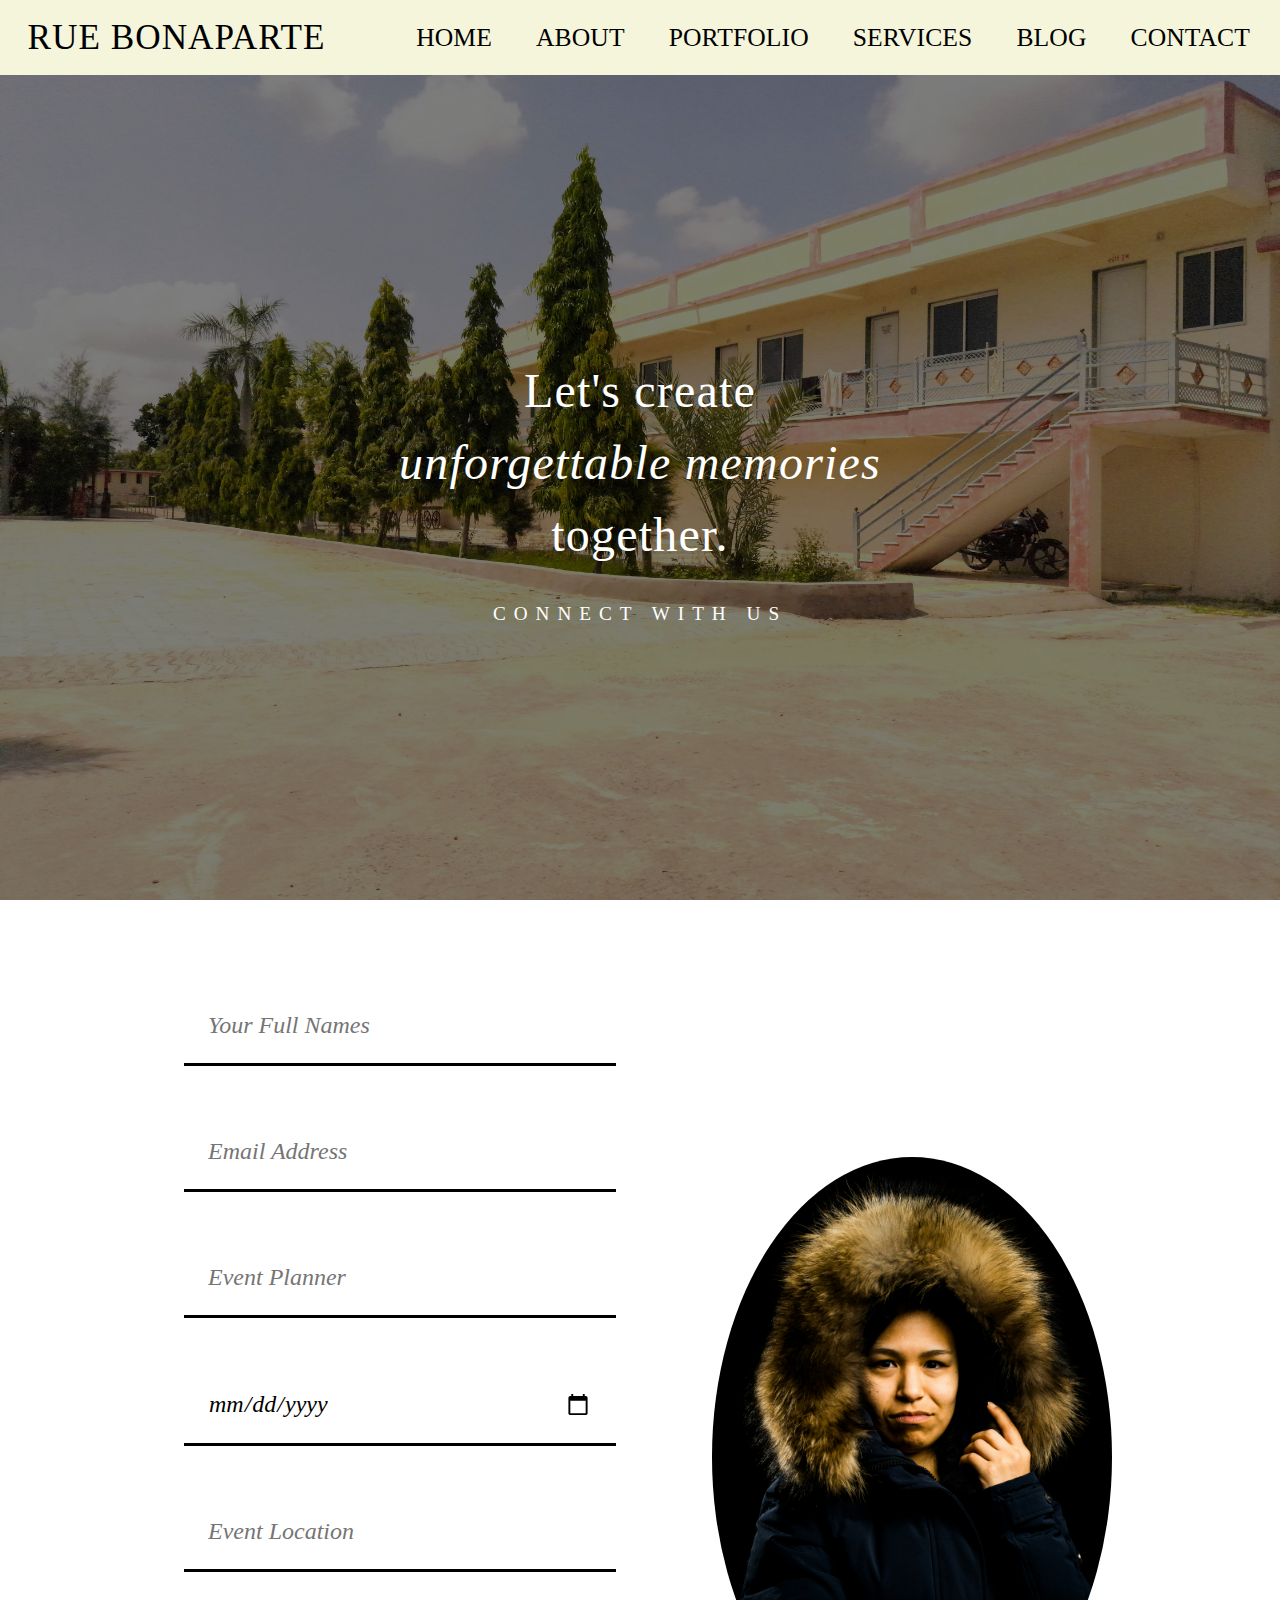
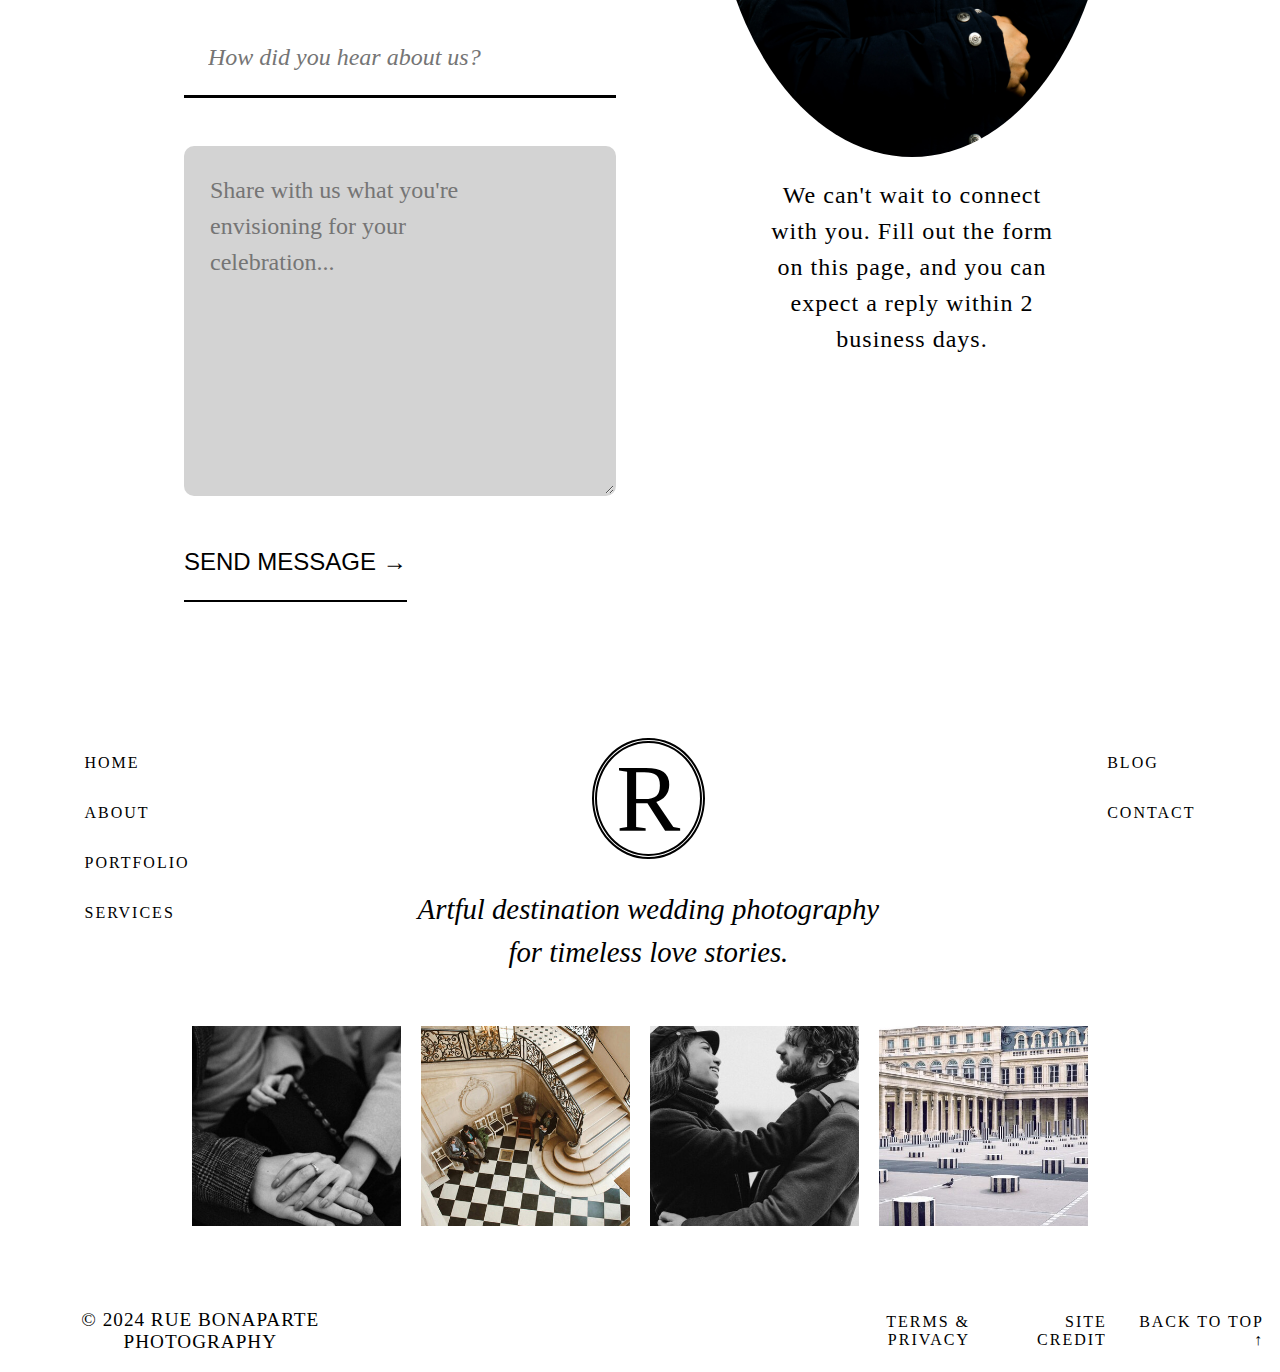
<file: contact.html>
<!doctype html>
<html lang="en">
  <head>
    <meta charset="UTF-8" />
    <meta name="viewport" content="width=device-width, initial-scale=1.0" />
    <meta name="author" content="Chuks Demmy" />
    <meta
      name="description"
      content="This is a full website on photography business"
    />
    <link rel="stylesheet" href="css/style.css" />
    <link rel="icon" href="/images/favicon.ico" type="image/x-icon" />
    <title>Contact</title>
  </head>
  <body>
    <!--Header Section-->
    <header>
      <section id="header">
        <div class="header container">
          <div class="nav-bar">
            <div class="brandname">
           <a href="#hero"><h1>Rue Bonaparte</h1></a>
            </div>
            <div class="nav-list">
              <div class="dropdown">

                <div class="bar"></div>
              </div>
      <ul class="close">
  <li><a href="index.html">Home</a></li>
  <li><a href="about.html">About</a></li>
  <li><a href="portfolio.html">Portfolio</a></li>
  <li><a href="services.html">Services</a></li>
  <li><a href="blog.html">Blog</a></li>
  <li><a href="contact.html">Contact</a></li>
    </ul>
            </div>
          </div>
        </div>
      </section>
    </header>
    <!--End of Header Section-->

    <main>      

        <!--Hero Section-->
      <section id="contact-hero">
        <div class="hero container">
          <div class="hero-content">
            <h1>Let's create <span>unforgettable memories</span> together. 
</h1>
            <h2>Connect With Us
</h2>
          </div>
        </div>
      </section>
      <!--End of Hero Section-->

      <!--Contact Form-->
<section id="contactform">
<div class="contactform container">
    <div class="form-content">
      <div class="first-content">
        <img src="images/founder.jpg" alt="this is founder">
        <p>We can't wait to connect with you. Fill out the form on this page, and you can expect a reply within 2 business days.</p>
      </div>

      <div class="second-content">
        <form action="https://rue-bonaparte-photography.showit.site" method="get">

          <input type="text" placeholder="Your Full Names" required>
          <br>
          <input type="email" placeholder="Email Address" required>
          <br>
          <input type="text" placeholder="Event Planner" required>
          <br>
          <input type="date" placeholder="Event Date" required>
          <br>
          <input type="text" placeholder="Event Location" required>
          <br>
          <input type="text" placeholder="How did you hear about us?" required>
          <br>
          <textarea class="message" placeholder="Share with us what you're envisioning for your celebration..."></textarea>
<br>

        </form>
                  <button type="submit">Send Message &#8594;</button>

      </div>
    </div>
</div>
</section>
      <!--End of Contact Form-->

</main>

    
      <!--Footer Section-->
<footer>
  <section id="footer">
<div class="footer content">
<div class="footer-head">
  <div class="nav">
  <a href="index.html" class="navbar" type="button">Home</a>
  <a href="about.html" class="navbar" type="button">About</a>
  <a href="portfolio.html" class="navbar" type="button">Portfolio</a>
  <a href="services.html" class="navbar" type="button">Services</a>
</div>
<div class="brand">
  <h2>R</h2>
  <p>Artful destination wedding photography for timeless love stories.
</p>
</div>

<div class="nav">
  <a href="blog.html" class="navbar" type="button">Blog</a>
  <a href="contact.html" class="navbar" type="button">Contact</a>
</div>
</div>
<div class="footer-image">
  <img src="images/first footer image.jpg" alt="first-image">
  <img src="images/second footer image.jpg" alt="second-image">
  <img src="images/third footer iage.jpg" alt="third-image">
  <img src="images/fourth footer image.jpg" alt="fourth-image">
</div>
<div class="copyright">
  <p>&copy; 2024 Rue Bonaparte Photography </p>
  <div class="privacy">
<a href="#" class="navbar" type="button">Terms & Privacy</a>
<a href="#" class="navbar" type="button">Site Credit</a>
    <a href="#" class="back" type="button">back to top &#8593;</a>
  </div>
</div>
</div>

</div>
</section>
</footer>
      <!--End of Footer Section-->
  <script src="js/app.js"></script>
  </body>
</html>
</file>
<file: css/style.css>
@import url("https://fonts.googleapis.com/css2?family=Cormorant+Garamond:ital,wght@0,300..700;1,300..700&family=Questrial&family=Spectral:ital,wght@0,200;0,300;0,400;0,500;0,600;0,700;0,800;1,200;1,300;1,400;1,500;1,600;1,700;1,800&display=swap");

* {
  margin: 0;
  padding: 0;
  box-sizing: border-box;
}

html {
  scroll-behavior: smooth;
}

body {
  margin-bottom: 0 !important;
  padding-bottom: 0 !important;
}

.root {
  /* Fonts */
  --HEADING-FF: "Questrial", sans-serif;
  --SUBHEADING-FF: "Spectral", sans-serif;
  --PARAGRAPH-FF: "Cormorant Garamond", sans-serif;
}

img {
  width: 100%;
  height: 100%;
  object-fit: cover;
}

.container {
  width: 100%;
  min-height: 100vh;
  display: flex;
  justify-content: center;
  align-items: center;
}

.brandname h1 {
  font-family: var(--HEADING-FF);
  text-transform: uppercase;
  text-align: left;
  letter-spacing: 1px;
  padding: 0.5em;
  font-size: 2.2rem;
  color: black;
  font-weight: 400;
}

.brandname a {
  text-decoration: none;
}

/* Home Page */

/* Header Section */
#header {
  position: fixed;
  top: 0;
  left: 0;
  background-color: beige;
  z-index: 1000;
  width: 100vw;
  height: auto;
}

#header .header {
  min-height: 8vh;
}

#header .nav-bar {
  display: flex;
  align-items: center;
  justify-content: space-between;
  width: 100%;
  height: 100%;
  max-width: 1300px;
  padding: 0 10px;
}

#header .nav-list ul.close {
  left: 0;
}

#header .nav-list ul {
  list-style-type: none;
  position: absolute;
  background-color: whitesmoke;
  width: 100vw;
  height: 100vh;
  top: 0;
  left: 100%;
  display: flex;
  justify-content: center;
  align-items: center;
  z-index: 1;
  overflow-x: hidden;
  flex-direction: column;
  transition: 0.5s ease left;
}

#header .nav-list ul a {
  font-size: 1.7rem;
  font-family: var(--HEADING-FF);
  text-decoration: none;
  font-weight: 500;
  letter-spacing: 0.5rem;
  color: black;
  text-transform: uppercase;
  padding: 20px;
  display: block;
}

#header .nav-list ul a:hover {
  color: lightgray;
}

#header .dropdown {
  height: 60px;
  width: 60px;
  display: inline-block;
  border: 3px solid black;
  border-radius: 50%;
  position: relative;
  display: flex;
  align-items: center;
  justify-content: center;
  z-index: 100;
  cursor: pointer;
  margin-right: 20px;
}

#header .dropdown .bar {
  width: 30px;
  height: 2px;
  position: relative;
  background-color: black;
  z-index: -1;
}
#header .dropdown .bar::before,
#header .dropdown .bar::after {
  content: "";
  position: absolute;
  height: 100%;
  width: 100%;
  left: 0;
  background-color: black;
  transition: 0.3s ease;
  transition-property: top, bottom;
}

#header .dropdown .bar::after {
  top: 0;
  transform: rotate(45deg);
}

#header .dropdown .bar::before {
  bottom: 10px;
  bottom: 0;
  transform: rotate(-45deg);
}

#header .dropdown .bar {
  background-color: transparent;
}

#header .dropdown.close .bar::before {
  bottom: 10px;
  transform: rotate(0deg);
}

#header .dropdown.close .bar::after {
  top: 10px;
  transform: rotate(0deg);
}
#header .dropdown.close .bar {
  background-color: black;
}

/* End of Header Section */

/* Hero Section */

#hero {
  background-image: url(/images/kissing-color.jpg);
  background-size: cover;
  background-position: top center;
  position: relative;
  z-index: 1;
  animation: bgslider 0.3s ease forwards;
}

#hero::after {
  position: absolute;
  top: 0;
  left: 0;
  background-color: black;
  width: 100%;
  height: 100%;
  content: "";
  opacity: 0.5;
  z-index: -1;
}

#hero .hero {
  max-width: 1200px;
  margin: 0 auto;
}

#hero .hero-content h1 {
  font-family: var(--HEADING-FF);
  text-transform: uppercase;
  text-align: center;
  letter-spacing: 2px;
  padding: 0.5em;
  font-size: 3rem;
  color: white;
  font-weight: 400;
}

#hero .hero-content h2 {
  text-align: center;
  text-transform: uppercase;
  color: white;
  font-size: 1.5rem;
  font-weight: 400;
  width: 60%;
  margin: 0 auto;
  letter-spacing: 2px;
}

/* End of Hero Section */

/* Short Info Section */
#short-info .short-content {
  text-align: center;
  margin-bottom: 10em;
}

#short-info .short-content h2 {
  font-family: var(--HEADING-FF);
  font-weight: 400;
  padding: 1.5rem;
  font-size: 1.5rem;
  letter-spacing: 3px;
  margin-top: 5em;
  text-transform: uppercase;
}

#short-info .short-content h3 {
  font-family: var(--SUBHEADING-FF);
  font-size: 2.8rem;
  font-weight: 400;
  width: 60%;
  margin: 0 auto;
  line-height: 1.5;
  padding-bottom: 1em;
}

#short-info .short-content p {
  font-family: var(--PARAGRAPH-FF);
  line-height: 1.5;
  width: 80%;
  margin: 0 auto;
  font-weight: 400;
  font-size: 1.9rem;
}

/* End of Short Info Section */

/* Services Intro */
#services-intro .services-content {
  text-align: center;
  margin-bottom: 4em;
}

#services-intro .intro-image {
  background-color: rgb(233, 220, 207);
}

#services-intro .intro-image img {
  width: 100%;
  height: 650px;
  object-fit: cover;
}

#services-intro .intro-content {
  background-color: rgb(233, 220, 207);
  opacity: 0.6;
  padding-bottom: 10em;
  margin-top: 0.1em;
}

#services-intro .intro-content h2 {
    font-family: var(--HEADING-FF);
  font-weight: 400;
  padding: 1.5rem;
  font-size: 1.5rem;
  letter-spacing: 3px;
  padding-top: 5em;
  text-transform: uppercase;
}

#services-intro .intro-content h3 {
  font-family: var(--SUBHEADING-FF);
  font-size: 2.8rem;
  font-weight: 400;
  width: 70%;
  margin: 0 auto;
  line-height: 1.5;
  padding-bottom: 1em;
/*   padding-top: 3em; */
}

#services-intro .intro-content p {
  font-family: var(--PARAGRAPH-FF);
  line-height: 1.5;
  width: 85%;
  margin: 0 auto;
  font-weight: 400;
  font-size: 1.9rem;
  padding-bottom: 2em;
}

#services-intro .intro-content a {
  text-decoration: none;
  color: black;
  border-bottom: 1px solid black;
  text-transform: uppercase;
  letter-spacing: 5px;
  line-height: 1.5;
  font-family: var(--HEADING-FF);
  font-size: 1.6rem;
}

#services-intro .intro-content a:hover {
  color: slategrey;
}
/* End of Services Intro */

/* Portfolio Intro */

#portfolio-intro .portfolio-content {
  text-align: center;
  margin-top: 7em;
  overflow: hidden;
}

#portfolio-intro .portfolio-content h2 {
  font-family: var(--HEADING-FF);
  font-weight: 400;
  padding: 1.5rem;
  font-size: 3rem;
  letter-spacing: 3px;
  padding-bottom: 1em;
}

#portfolio-intro .portfolio-content h3 {
  font-family: var(--SUBHEADING-FF);
  font-size: 2.8rem;
  font-weight: 400;
  width: 70%;
  margin: 0 auto;
  line-height: 1.5;
  padding-bottom: 1em;
}

#portfolio-intro .swiper {
  width: 80%;
  height: fit-content;
}

#portfolio-intro .swiper-slide img {
  width: 100%;
}

#portfolio-intro .info p {
  font-family: var(--PARAGRAPH-FF);
  line-height: 1.5;
  width: 90%;
  margin: 0 auto;
  font-weight: 400;
  font-size: 1.9rem;
  padding-bottom: 2em;
  font-weight: 400;
  letter-spacing: 3px;
  padding-top: 2em;
}

#portfolio-intro .info a {
  text-decoration: none;
  color: black;
  border-bottom: 1px solid black;
  text-transform: uppercase;
  letter-spacing: 5px;
  line-height: 1.5;
  font-family: var(--HEADING-FF);
  font-size: 1.5rem;
}

#portfolio-intro .info a:hover {
  color: slategrey;
}
/* End of Portfolio Intro */

/* Partner Section */
#partner .partner-item {
  margin-top: 2em;
  text-align: center;
}

#partner .partner-item img {
  width: 50%;
  padding: 2em;
}
/* End of Partner Section */

/* Founder Section */

#founder .container {
  flex-direction: column;
  display: flex;
}

#founder .founder-content {
  text-align: center;
}

#founder .founder-content h2 {
  font-family: var(--HEADING-FF);
  font-weight: 400;
  padding: 1.5rem;
  font-size: 1.5rem;
  letter-spacing: 3px;
  text-transform: uppercase;
}

#founder .founder-content h3 {
  font-family: var(--SUBHEADING-FF);
  font-size: 2.8rem;
  font-weight: 400;
  width: 70%;
  margin: 0 auto;
  line-height: 1.5;
  padding-bottom: 1em;
}

#founder .founder-image {
  width: 87%;
}

#founder .founder-image img {
  width: 100%;
  height: 100%;
  object-fit: cover;
  border-radius: 70%;
  padding: 2em;
}

#founder .founder-content p {
  font-family: var(--PARAGRAPH-FF);
  line-height: 1.5;
  width: 90%;
  margin: 0 auto;
  font-weight: 400;
  font-size: 1.9rem;
  padding-bottom: 2em;
  font-weight: 400;
  letter-spacing: 2px;
}

#founder .founder-content a {
  text-decoration: none;
  color: black;
  border-bottom: 1px solid black;
  text-transform: uppercase;
  letter-spacing: 5px;
  line-height: 1.5;
  font-family: var(--HEADING-FF);
  font-size: 1.5rem;
}

#founder .founder-content a:hover {
  color: slategrey;
}

/* End of Founder Section */

/* Testimonails Section */

#testimonials {
  margin-top: 4em;
}

#testimonials .testimonials-content {
  text-align: center;
  /*   margin-top: 15em; */
  padding-bottom: 10em;
  background-color: rgb(233, 220, 207);
}

#testimonials .testimonials-content h2 {
  font-family: var(--HEADING-FF);
  font-weight: 400;
  padding: 1.5rem;
  font-size: 1.5rem;
  letter-spacing: 3px;
  text-transform: uppercase;
  padding-bottom: 2em;
  padding-top: 5em;
}

#testimonials .testimonials-content h3 {
  font-family: var(--SUBHEADING-FF);
  font-size: 2rem;
  font-weight: 300;
  width: 69%;
  margin: 0 auto;
  line-height: 1.5;
  padding-bottom: 1em;
  letter-spacing: 5px;
}

#testimonials .testimonials-content p {
  font-family: var(--PARAGRAPH-FF);
  line-height: 1.5;
  width: 50%;
  margin: 0 auto;
  font-weight: 400;
  font-size: 1.5rem;
  padding-bottom: 2em;
  font-weight: 300;
  font-style: italic;
}

#testimonials .testimonials-content a {
  text-decoration: none;
  color: black;
  border-bottom: 1px solid black;
  text-transform: uppercase;
  letter-spacing: 5px;
  line-height: 1.5;
  font-family: var(--HEADING-FF);
  font-size: 1.5rem;
}

#testimonials .testimonials-content a:hover {
  color: slategrey;
}
/* End of Testimonials Section */

/* Contact Section */
#contact .container {
  position: relative;
  right: 0;
  width: 100%;
  min-height: 100vh;
  overflow: hidden;
  margin-top: 3em;
}

#contact .container video {
  position: absolute;
  top: 0;
  left: 0;
  width: 100%;
  height: 100%;
  object-fit: cover;
  opacity: 0.9;
}

#contact .contact-info {
  text-align: left;
  position: absolute;
  top: 0;
  left: 0;
  width: 100%;
  z-index: 1000;
  color: white;
  padding-top: 5em;
}

#contact .contact-info h2 {
  font-family: var(--HEADING-FF);
  font-weight: 400;
  padding: 1.5rem;
  font-size: 1.5rem;
  letter-spacing: 3px;
  text-transform: uppercase;
  padding-bottom: 1em;
  width: 65%;
  padding-left: 2em;
}

#contact .contact-info h3 {
  font-family: var(--SUBHEADING-FF);
  font-size: 2.8rem;
  font-weight: 300;
  width: 70%;
  line-height: 1.5;
  padding-bottom: 1em;
  padding-left: 1.1em;
}

#contact .contact-info a {
  text-decoration: none;
  color: white;
  border-bottom: 1px solid white;
  text-transform: uppercase;
  letter-spacing: 5px;
  line-height: 1.5;
  font-family: var(--HEADING-FF);
  font-size: 1.5rem;
  margin-left: 2.3em;
}

#contact .contact-info a:hover {
  color: slategrey;
}

/* End of Contact Section */

/* Footer Section */

#footer .footer-head {
  text-align: center;
  margin-top: 5em;
}

#footer .footer-head h2 {
  font-size: 4rem;
  border: 5px double black;
  border-radius: 50%;
  width: 15%;
  margin: 0 auto;
  font-weight: 400;
  font-family: var(--HEADING-FF);
  margin-bottom: 0.3em;
  margin-top: 0.2em;
}

#footer .footer-head p {
  font-family: var(--PARAGRAPH-FF);
  line-height: 1.5;
  margin: 0 auto;
  font-weight: 400;
  font-size: 1.5rem;
  padding-bottom: 1.8em;
  font-weight: 300;
  font-style: italic;
  width: 60%;
}

#footer .nav {
  display: flex;
  flex-direction: column;
  text-align: center;
}

#footer .nav a {
  text-decoration: none;
  padding: 1em;
  text-transform: uppercase;
  font-family: var(--HEADING-FF);
  color: black;
  font-size: 1.2rem;
  letter-spacing: 2px;
}

#footer .nav a:hover {
  color: slategrey;
  border-bottom: 1px solid slategray;
  width: 30%;
  margin: 0 auto;
}
#footer .footer-image {
  margin-top: 5em;
  display: grid;
  grid-template-columns: repeat(2, 1fr);
  grid-template-rows: minmax(50px, 1fr);
  gap: 20px;
}

#footer .footer-image img {
  width: 100%;
  height: 250px;
  object-fit: cover;
}

#footer .copyright {
  margin-top: 4em;
  text-align: center;
  overflow: hidden;
}

#footer .copyright p {
  text-transform: uppercase;
  padding: 1em;
  font-family: var(--PARAGRAPH-FF);
  font-size: 1.2rem;
  letter-spacing: 1px;
}

#footer .privacy {
  display: flex;
  justify-content: space-around;
  align-items: center;
}

#footer .privacy a {
  text-decoration: none;
  padding: 1em;
  text-transform: uppercase;
  font-family: var(--HEADING-FF);
  color: black;
  font-size: 1rem;
  letter-spacing: 2px;
}

#footer .privacy a:hover {
  color: slategrey;
}

/* End of Footer Section */

@keyframes slide {
  0% {
    transform: translateX(0%);
  }

  33.3% {
    transform: translateX(-100%);
  }

  66.6% {
    transform: translateX(-200%);
  }

  100% {
    transform: translateX(0%);
  }
}

/* Media Queries For Desktop */

@media only screen and (min-width: 1024px) {
  /* Header Section */

  #header .dropdown {
    display: none;
  }

  #header .nav-list ul {
    position: initial;
    display: block;
    width: fit-content;
    height: auto;
    background-color: transparent;
  }

  #header .nav-list ul li a {
    font-size: 1.6rem;
    letter-spacing: 0.1px;
  }

  #header .nav-list ul li {
    display: inline-block;
  }
  /* End of Header Section */

  /* Hero Section*/
  #hero .hero-content h2 {
    text-align: center;
    text-transform: uppercase;
    color: white;
    font-size: 1.1rem;
    font-weight: 400;
    margin: 0 auto;
    letter-spacing: 0.7px;
    width: 100%;
  }
  /* End of Hero Section*/

  /* Short-Info Section */

  #short-info .short-content h2 {
    font-family: var(--HEADING-FF);
    font-weight: 400;
    padding: 1.5rem;
    font-size: 1rem;
    letter-spacing: 1px;
    text-transform: uppercase;
    margin-top: -50px;
  }

  #short-info .short-content h3 {
    font-family: var(--SUBHEADING-FF);
    font-size: 2.4rem;
    font-weight: lighter;
    width: 35%;
    margin: 0 auto;
    line-height: 1.5;
    padding-bottom: 1em;
  }

  #short-info .short-content p {
    font-family: var(--PARAGRAPH-FF);
    line-height: 1.5;
    width: 40%;
    margin: 0 auto;
    font-weight: 400;
    font-size: 1.5rem;
  }

  /* End of Short-Info Section */

  /* Services Section */
  #services-intro .services-content {
    text-align: left;
    display: flex;
    margin-top: -500px;
  }

  #services-intro .intro-image {
    width: 150%;
  }

  #services-intro .intro-content {
    padding-left: 3em;
  }

  #services-intro .intro-content h3 {
    font-family: var(--SUBHEADING-FF);
    font-size: 1.9rem;
    font-weight: 400;
    width: 40%;
    line-height: 1.5;
    padding-bottom: 1em;
    padding-top: 3em;
    margin-left: 3em;
  }

  #services-intro .intro-content p {
    font-family: var(--PARAGRAPH-FF);
    line-height: 1.5;
    width: 68%;
    font-weight: 400;
    font-size: 1.3rem;
    padding-bottom: 2em;
    margin-left: 4.2em;
    letter-spacing: 2px;
  }

  #services-intro .intro-content a {
    text-decoration: none;
    color: black;
    border-bottom: 1px solid black;
    text-transform: uppercase;
    letter-spacing: 5px;
    line-height: 1.5;
    font-family: var(--HEADING-FF);
    font-size: 1.5rem;
    margin-left: 3.5em;
  }
  /* End of Services Section */

  /* Portfolio Section */
  #portfolio-intro .portfolio-content {
    text-align: center;
    margin-top: -300px;
  }

  #portfolio-intro .swiper-slide img {
  width: 100%;
  display: flex;
  height: 900px
}

  #portfolio-intro .info p {
    font-family: var(--PARAGRAPH-FF);
    line-height: 1.5;
    width: 40%;
    margin: 0 auto;
    font-weight: 400;
    font-size: 1.5rem;
    padding-bottom: 2em;
    font-weight: 400;
  }

  #portfolio-intro .info a {
    text-decoration: none;
    color: black;
    border-bottom: 1px solid black;
    text-transform: uppercase;
    letter-spacing: 5px;
    line-height: 1.5;
    font-family: var(--HEADING-FF);
    font-size: 1.5rem;
  }
  /* End of Portfolio Section */

  /* Partner Section */
  #partner .partner-item {
    margin-top: -500px;
    text-align: center;
    display: flex;
    justify-items: space-evenly;
  }

  #partner .partner-item img {
    margin: 0 auto;
    width: 20%;
  }
  /* End of Partner Section */

  /* Founder Section*/
  #founder .container {
    flex-direction: row;
    margin-top: -500px;
  }

  #founder .founder-content {
    text-align: left;
    width: 60%;
    margin-left: 5em;
  }

  #founder .founder-content h2 {
    font-family: var(--HEADING-FF);
    font-weight: 400;
    padding: 2rem;
    font-size: 1.5rem;
    text-transform: uppercase;
    letter-spacing: 3px;
    margin-left: 1.6em;
  }

  #founder .founder-content h3 {
    font-family: var(--SUBHEADING-FF);
    font-size: 2.6rem;
    font-weight: 300;
    width: 50%;
    margin: 0 auto;
    line-height: 1.5;
    padding-bottom: 1em;
    margin-left: 1.6em;
  }

  #founder .founder-content p {
    font-family: var(--PARAGRAPH-FF);
    line-height: 1.5;
    width: 60%;
    margin: 0 auto;
    font-weight: 400;
    font-size: 1.5rem;
    padding-bottom: 2em;
    font-weight: 400;
    margin-left: 2.5em;
  }

  #founder .founder-content a {
    text-decoration: none;
    color: black;
    border-bottom: 1px solid black;
    text-transform: uppercase;
    letter-spacing: 5px;
    line-height: 1.5;
    font-family: var(--HEADING-FF);
    font-size: 1.5rem;
    margin-left: 2.5em;
  }

  #founder .founder-content a:hover {
    color: slategrey;
  }

  #founder .founder-image {
    width: 50%;
  }

  #founder .founder-image img {
    width: 70%;
  }
  /* End of Founder Section*/

  /* Testimonials Section */
  #testimonials .testimonials-content {
    text-align: center;
    margin-top: 10em;
    width: 100%;
    background-color: rgb(233, 220, 207);
  }

  #testimonials .testimonials-content h2 {
    font-family: var(--HEADING-FF);
    font-weight: 400;
    padding: 1.5rem;
    font-size: 1.5rem;
    letter-spacing: 3px;
    text-transform: uppercase;
    padding-bottom: 2em;
    padding-top: 10em;
  }

  #testimonials .testimonials-content h3 {
    font-family: var(--SUBHEADING-FF);
    font-size: 2.6rem;
    font-weight: 300;
    width: 34%;
    margin: 0 auto;
    line-height: 1.5;
    padding-bottom: 1em;
  }

  #testimonials .testimonials-content p {
    font-family: var(--PARAGRAPH-FF);
    line-height: 1.5;
    width: 50%;
    margin: 0 auto;
    font-weight: 400;
    font-size: 2rem;
    padding-bottom: 2em;
    font-weight: 300;
    font-style: italic;
  }

  #testimonials .testimonials-content a {
    text-decoration: none;
    color: black;
    border-bottom: 1px solid black;
    text-transform: uppercase;
    letter-spacing: 5px;
    line-height: 1.5;
    font-family: var(--HEADING-FF);
    font-size: 1.5rem;
  }
  /* End of Testimonials Section */

  /* Contact Section */

  #contact .contact-info h2 {
    font-family: var(--HEADING-FF);
    font-weight: 400;
    padding-top: 15em;
    font-size: 0.8rem;
    letter-spacing: 3px;
    text-transform: uppercase;
    padding-bottom: 2em;
    width: 80%;
    padding-left: 10em;
  }

  #contact .contact-info h3 {
    font-family: var(--SUBHEADING-FF);
    font-size: 2.8rem;
    font-weight: 300;
    width: 50%;
    line-height: 1.5;
    padding-bottom: 1em;
    padding-left: 2.8em;
  }

  #contact .contact-info a {
    text-decoration: none;
    color: white;
    border-bottom: 1px solid white;
    text-transform: uppercase;
    letter-spacing: 5px;
    line-height: 1.5;
    font-family: var(--HEADING-FF);
    font-size: 1.5rem;
    margin-left: 5.5em;
  }
  /* End of Contact Section */

  /* Footer Section */
  #footer .footer-head {
    text-align: center;
    margin-top: 5em;
    display: flex;
    justify-items: space-between;
  }

  #footer .footer-head h2 {
    font-size: 6rem;
    border: 5px double black;
    border-radius: 50%;
    width: 15%;
    margin: 0 auto;
    font-weight: 400;
    font-family: var(--HEADING-FF);
    margin-bottom: 0.3em;
  }

  #footer .footer-head p {
    font-family: var(--PARAGRAPH-FF);
    line-height: 1.5;
    margin: 0 auto;
    font-weight: 400;
    font-size: 1.8rem;
    padding-bottom: 1.8em;
    font-weight: 300;
    font-style: italic;
    width: 65%;
  }

  #footer .nav {
    display: flex;
    flex-direction: column;
    margin: 0 auto;
    text-align: left;
  }

  #footer .footer-head .nav a {
    text-decoration: none;
    padding: 1em;
    text-transform: uppercase;
    font-family: var(--HEADING-FF);
    color: black;
    font-size: 1rem;
    letter-spacing: 2px;
  }

  #footer .footer-head .nav a:hover {
    margin: 0 auto;
    color: slategray;
    border-bottom: none;
  }

  #footer .footer-image {
    margin-top: 5em;
    display: flex;
    width: 70%;
    gap: 20px;
    margin: 0 auto;
  }

  #footer .footer-image img {
    width: 100%;
    height: 200px;
    object-fit: cover;
  }

  #footer .copyright {
    margin-top: 4em;
    text-align: center;
    overflow: hidden;
    display: flex;
    justify-items: space-between;
    gap: 400px;
  }

  #footer .copyright p {
    text-transform: uppercase;
    padding: 1em;
    font-family: var(--PARAGRAPH-FF);
    font-size: 1.2rem;
    letter-spacing: 1px;
  }

  #footer .privacy {
    display: flex;
  }

  #footer .privacy a {
    text-decoration: none;
    padding: 1em;
    text-align: right;
    text-transform: uppercase;
    font-family: var(--HEADING-FF);
    color: black;
    font-size: 1rem;
    letter-spacing: 2px;
  }

  #footer .privacy a:hover {
    color: slategrey;
  }
  /* End of Footer Section */
}
/* End of Media Queries For Desktop */
/* End of Home Page */

/* About Page */

/* About Hero Section */
#about-hero {
  background-image: url(/images/Hero\ About.jpg);
  background-size: cover;
  background-position: top center;
  position: relative;
  z-index: 1;
  margin-bottom: 7rem;
}

#about-hero::after {
  content: "";
  width: 100%;
  height: 100%;
  left: 0;
  top: 0;
  position: absolute;
  background-color: black;
  opacity: 0.5;
  z-index: -1;
}

#about-hero .about-hero {
  display: flex;
  justify-content: center;
  align-items: center;
}

#about-hero .hero-content {
  text-align: center;
  width: 80%;
}

#about-hero .hero-content h1 {
  color: white;
  font-size: 3rem;
  font-weight: 400;
  padding-bottom: 3rem;
}

#about-hero .hero-content p {
  color: white;
  text-transform: uppercase;
  font-size: 1.3rem;
  font-family: var(--PARAGRAPH-FF);
}
/* End of About Hero Section */

/* Meet Me Section */

#meet-me .founder {
  display: flex;
  flex-direction: column;
}

#meet-me .founder-content {
  text-align: center;
}

#meet-me .founder-content h2 {
  font-size: 3rem;
  font-family: var(--HEADING-FF);
  font-weight: 400;
  padding: 1.5rem;
}

#meet-me .founder-content h2 span {
  font-style: italic;
}

#meet-me .founder-content h3 {
  font-family: var(--SUBHEADING-FF);
  width: 80%;
  margin: 0 auto;
  font-size: 1.5rem;
  font-weight: 400;
  padding: 1.5rem;
  letter-spacing: 0.2px;
}

#meet-me .founder-content p {
  font-family: var(--PARAGRAPH-FF);
  text-align: left;
  font-size: 1.5rem;
  margin-left: 1rem;
  padding: 2rem;
  line-height: 1.5;
  font-weight: 300;
  width: 95%;
}

#meet-me .founder-image {
  width: 80%;
  margin-top: 3rem;
}

#meet-me .founder-image img {
  border-radius: 50%;
}

/* End of Meet Me Section */

/* Pictures Section */
#pictures {
  background-image: url(/images/wedding\ staircase.jpg);
  background-size: cover;
  background-position: top center;
  width: 100%;
  height: 50vh;
  margin-top: 7em;
}

/* End of Pictures Section */

/* Team Section */

#team .team-content {
  background-color: whitesmoke;
  padding: 3em;
}

#team .team-head h2 {
  text-align: center;
  text-transform: capitalize;
  font-size: 3rem;
  font-weight: 400;
  padding: 3rem;
  font-style: italic;
}

#team .team-head h2 span {
  font-style: normal;
}

/* #team .team-list {
  margin: 2em;
} */

#team .team-member {
  padding: 2em;
}

#team .team-member img {
  padding-left: 0.5em;
  border-radius: 20px;
}

#team .team-member p {
  text-transform: uppercase;
  font-size: 1.5rem;
  font-family: var(--PARAGRAPH-FF);
  font-weight: lighter;
  padding-top: 0.5em;
}
/* End of Team Section */

/* FAQ Section */
#faq .faq {
  margin-top: 10em;
}

#faq .faq-head h2 {
  text-align: center;
  font-size: 3rem;
  font-weight: 400;
  width: 80%;
  margin: 0 auto;
  padding-bottom: 2em;
}

#faq .faq-head h2 span {
  font-style: italic;
}

#faq .faq1 ol li {
  margin: 1em;
  font-size: 2rem;
  margin-left: 2em;
}

#faq .faq1 ol li h3 {
  font-size: 2.5rem;
  font-weight: 400;
  font-family: var(--PARAGRAPH-FF);
}

#faq .faq1 {
  text-align: center;
}

#faq .faq1 p {
  margin-top: 1.5em;
  margin-left: 2em;
  font-size: 2rem;
  width: 80%;
  line-height: 1.5;
  text-align: left;
  margin-bottom: 1.5em;
}

#faq .faq1 a {
  text-decoration: none;
  color: black;
  border-bottom: 1px solid black;
  text-transform: uppercase;
  letter-spacing: 5px;
  line-height: 1.5;
  font-family: var(--HEADING-FF);
  font-size: 1.5rem;
  text-align: center;
}

#faq .faq1 a:hover {
  color: slategrey;
}
/* End of FAQ Section */

/* Media Queries For Desktop */
@media only screen and (min-width: 1024px) {
  #contact .container {
    margin-top: 6em;
  }

  /* Faq Section */

  #faq .faq {
    margin-top: 7em;
  }

  #faq .faq1 ol li {
    margin: 1em;
    font-size: 2rem;
    margin-left: 2em;
    text-align: center;
  }

  #faq .faq1 ol li h3 {
    font-size: 2.5rem;
    font-weight: 400;
    font-family: var(--PARAGRAPH-FF);
    text-align: left;
  }

  #faq .faq1 {
    text-align: center;
    width: 70%;
    margin: 0 auto;
  }

  #faq .faq1 a {
    text-decoration: none;
    color: black;
    border-bottom: 1px solid black;
    text-transform: uppercase;
    letter-spacing: 5px;
    line-height: 1.5;
    font-family: var(--HEADING-FF);
    font-size: 1.5rem;
    text-align: center;
    margin-bottom: 10em;
  }

  /* End of Faq Section */

  #portfolio-intro .portfolio-content {
    text-align: center;
    margin-top: 7em;
  }

#portfolio-intro .swiper-slide img {
  padding-bottom: 2em;
}

  /* Team Section */

  #team .team-list {
display: grid;
grid-template-columns: repeat(auto-fit, minmax(100px, 1fr));
gap: 60px 40px;
justify-items: center;
margin: 0 auto;
  }

  #team .team-member {
    padding: 2em;
    position: relative;
    text-align: center;
  }

  #team .team-member img {
    padding-left: 0.5em;
    border-radius: 20px;
    width: 100%;
    height: auto;
    display: block;
  }

  #team .team {
    margin-top: -10em;
    margin-bottom: 5em;
  }
  /* End of Team Section */

  /* Pictures */
  #pictures {
    height: 100vh;
  }
  /* End of Pictures */
  #testimonials .testimonials-content {
    margin-top: -1em;
  }

  /* Meet-me Section */

  #meet-me .container {
    display: flex;
    flex-direction: row;
  }

  #meet-me .founder-content {
    width: 60%;
    margin-left: 3em;
  }
  #meet-me .founder-content h2 {
    text-align: left;
    padding-left: 1em;
  }
  #meet-me .founder-content h3 {
    text-align: left;
    margin-left: 1em;
  }

  #meet-me .founder-image {
    width: 50%;
    padding-right: 5em;
  }

  #meet-me .founder-content .full {
    width: 100%;
  }
  /* End of Meet-me Section */

  /* Hero Section for About */
  #about-hero .hero-content h1 {
    width: 40%;
    margin: 0 auto;
    font-size: 3.5rem;
  }

  #about-hero .hero-content p {
    font-size: 2rem;
  }
  /* End of Hero Section for About */
}

/* End of Media Queries For Desktop */

/* End of About Page */

/* Portfolio Page */

/* Portfolio-Hero Secton */
#port-hero {
  background-image: url(/images/port\ hero\ image.jpg);
  background-size: cover;
  background-position: top center;
  position: relative;
  z-index: 1;
  margin-bottom: 2rem;
}

#port-hero::after {
  content: "";
  width: 100%;
  height: 100%;
  left: 0;
  top: 0;
  position: absolute;
  background-color: black;
  opacity: 0.5;
  z-index: -1;
}

#port-hero .hero {
  display: flex;
  justify-content: center;
  align-items: center;
}

#port-hero .hero-content {
  text-align: center;
  width: 80%;
}

#port-hero .hero-content h1 {
  color: white;
  width: 70%;
  margin: 0 auto;
  font-size: 3rem;
  font-weight: 400;
  line-height: 1;
  padding-bottom: 3rem;
}

#port-hero .hero-content h2 {
  color: white;
  text-transform: uppercase;
  font-size: 1.3rem;
  letter-spacing: 0.5rem;
  text-transform: uppercase;
  font-family: var(--PARAGRAPH-FF);
  font-weight: 300;
}
/* End of Portfolio-Hero Secton */

/* Gallery Section */

#gallery .gallery {
  background-color: rgb(206, 202, 202);
  margin-top: 10em;
}

#gallery .gallery-content {
  text-align: center;
  padding: 5em;
}

#gallery .gallery-content h2 {
  font-size: 3rem;
  font-weight: 300;
  letter-spacing: .2rem;
  font-family: var(--HEADING-FF);
padding-top: 2em;
}

#gallery .gallery-content h2 span {
  font-style: italic;
}

#gallery .gallery-content p {
  font-size: 1.5rem;
  width: 70%;
  line-height: 1.5;
  margin: 0 auto;
  padding-top: 1em;
  padding-bottom: 3em;
  font-family: var(--PARAGRAPH-FF);
  font-weight: 300;
}

#gallery .gallerys img {
  margin-top: 3em;
}

#gallery .gallerys h3 {
  font-family: var(--SUBHEADING-FF);
  font-size: 2rem;
  text-align: left;
  font-weight: 300;
  padding-top: 1em;
  padding-bottom: 1em;
  width: 80%;
}

#gallery .gallerys a {
      text-decoration: none;
      border-bottom: 2px solid black;
    color: black;
    text-transform: uppercase;
    letter-spacing: 5px;
    line-height: 1.5;
    font-family: var(--HEADING-FF);
    font-size: 1.5rem;
    text-align: left;
    margin-left: -7em;
}

#gallery .gallerys a:hover {
  color: green;
}
/* End of Gallery Section */

/* Offer Section */

#portoffer .intro-image img {
  height: 700px;
  object-fit: cover;
  width: 100%;
}

#portoffer .intro-content {
  text-align: center;
  margin-bottom: 10em;
}

#portoffer .intro-content h2 {
  font-family: var(--HEADING-FF);
  text-transform: uppercase;
  padding: 2em;
  font-weight: 400;
}

#portoffer .intro-content h3 {
  font-family: var(--SUBHEADING-FF);
  font-weight: 300;
  font-size: 3rem;
  width: 70%;
  margin: 0 auto;
  line-height: 1.2;
  padding-bottom: 1.5em;
}

#portoffer .intro-content p {
  font-family: var(--PARAGRAPH-FF);
  font-weight: 300;
  font-size: 2rem;
  width: 70%;
  margin: 0 auto;
  color: grey;
  padding-bottom: 1.5em;
}

#portoffer .intro-content p span {
  font-style: italic;
}

#portoffer .intro-content a {
        text-decoration: none;
      border-bottom: 2px solid black;
    color: black;
    text-transform: uppercase;
    letter-spacing: 5px;
    line-height: 1.5;
    font-family: var(--HEADING-FF);
    font-size: 1.5rem;
}
#portoffer .intro-content a:hover {
     color: lightgray;
}
/* End of Offer Section */

/* Services Intro Action */
#services-intro .intro-image {
padding: 2em;
}

#services-intro .intro-image img {
  width: 100%;
  overflow: hidden;
  height: 100%;
}

#services-intro .intro-content h3 {
  font-size: 2rem;
  text-transform: capitalize;
  width: 60%;
  padding-top: 3em;

}

#services-intro .intro-content p {
  padding-top: 1.4em;
  width: 100%;
  font-size: 1.5rem;
  font-weight: 300;
  width: 90%;
}

#services-intro .intro-image:last-child {
  display: none;
}

#contact .contact {
  margin-top: -4em;

}
/* End of Services Intro Action */

/* Media Queries for Desktop Portfolio */
@media only screen and (min-width: 900px) {
  

/* Hero Section */
#port-hero .hero-content h1 {
  width: 25%;
  padding-top: 3em;
  font-size: 3rem;
}
/* End of Hero Section */

/* Gallery Section */
#gallery .gallery-list {
display: grid;
grid-template-columns: repeat(3, 1fr);
gap: 2em;
overflow: hidden;
}

#gallery .gallerys img {
  width: 80%;
  height: 500px;
}

#gallery .gallerys h3 {
  padding-left: 1.5em;
  font-size: 2rem;
}


#gallery .gallerys a {
  margin-left: -4em;
  border: none;
  font-size: 1.5rem;
}
/* End of Gallery Section */

/* Portoffer Section */
#portoffer {
  margin-top: -25em;
  margin-bottom: 10em;
}

#portoffer .services-content {
  display: flex;
  justify-content: center;
  align-items: center;
}

#portoffer .services-content .intro-image {
  width: 150%;
}

#portoffer .intro-image img {
  height: auto;
  width: 100%;
  object-fit: cover;
}

#portoffer .intro-content {
  text-align: left;
}

#portoffer .intro-content h2 {
  margin-top: 10em;
  text-align: left;
  margin-left: 1.5em;
}

#portoffer .intro-content h3 {
font-size: 2.5rem;
width: 60%;
margin-left: 2em;
}

#portoffer .intro-content p {
  font-size: 1.5rem;
  margin-left: 3.5em;
}

#portoffer .intro-content a {
  margin-left: 4em;
}
/* End of Portoffer Section */


/* Services-intro Section */


#services-intro .services-content {
  margin-top: -15em;
}

#services-intro .intro-image img {
  width: 100%;
  height: auto;
  overflow: hidden;
  background-color: rgb(233, 220, 207);
}

#services-intro .intro-content h3 {
  text-align: center;
  padding-top: 10em;
  margin: 0 auto;
  width: 80%;
  text-transform: capitalize;

}

#services-intro .intro-content p {
    text-align: center;
  margin: 0 auto;
  padding-bottom: 10em;
font-size: 1rem;
width: 90%;

}

#services-intro .intro-content a {
  font-size: 1rem;
  margin-left: 5.5em;

}

#contact .contact {
  margin-top: -20em;
}

/* End of Services-intro Section */

/* End of Media Queries for Desktop Portfolio */
}

/* End of Portfolio Page */

/* Services Page */

/* Hero Section */
#services-hero {
  background-image: url(/images/couples\ black\ and\ white.jpg);
  background-size: cover;
  background-position: top center;
  position: relative;
  z-index: 1;
  margin-bottom: 2rem;
}

#services-hero::after {
  content: "";
  width: 100%;
  height: 100%;
  left: 0;
  top: 0;
  position: absolute;
  background-color: black;
  opacity: 0.5;
  z-index: -1;
}

#services-hero .hero {
  display: flex;
  justify-content: center;
  align-items: center;
}

#services-hero .hero-content {
  text-align: center;
  width: 80%;
}

#services-hero .hero-content h1 {
  color: white;
  width: 100%;
  margin: 0 auto;
  font-size: 3rem;
  font-weight: 400;
  line-height: 1.2;
  letter-spacing: 1.2px;
  padding-bottom: 3rem;
  padding-top: 5rem;
}

#services-hero .hero-content h2 {
  color: white;
  text-transform: uppercase;
  font-size: 1.2rem;
  letter-spacing: 0.5rem;
  text-transform: uppercase;
  font-family: var(--PARAGRAPH-FF);
  font-weight: 300;
}
/* End of Hero Section */

/* Process Section */ 

#process {
  margin-top: -5em;

}
#process .process {
  flex-direction: column;
  text-align: center;
  background-color: whitesmoke;
}

#process .process-head {
  margin-top: 6em;
}
#process .process-head h1 {
  font-size: 3rem;
  width: 68%;
  margin: 0 auto;
  font-weight: 300;
  letter-spacing: 2px;
  padding-bottom: 1em;
}

#process .process-head h1 span {
  font-style: italic;
}

#process .process-item  {
  padding: 2em;
}

#process .process-item h2 {
  font-weight: 300;
  padding: 1.5em;
  text-transform: uppercase;
  font-size: 1.5rem;
  letter-spacing: 5px;
}

#process .process-item h3 {
  padding-bottom: 1.5em;
  font-style: italic;
  font-size: 2rem;
  letter-spacing: 2px;
  font-weight: 400;
}

#process .process-item p {
  font-size: 1.7rem;
  width: 80%;
  letter-spacing: 1px;
  margin: 0 auto;
  font-weight: 400;
}

#process .process-content {
  margin-bottom: 5em;
}
/* End of Process Section */ 

/* Pictures Section */
#bgpictures {
  background-image: url(/images/bgpictures.jpg);
  background-size: cover;
  background-position: top center;
  width: 100%;
  height: 50vh;
  border: 2px solid black;
  margin-bottom: 10em;

}
/* End of Pictures Section */

/* Media Queries For Services Desktop */
@media only screen and (min-width: 900px) {
#services-hero {
  background-position: top center;

}

  #services-hero .hero-content h1 {
  color: white;
  width: 40%;
  margin: 0 auto;
  font-size: 3rem;
  font-weight: 400;
  line-height: 1.2;
  letter-spacing: 1.2px;
  padding-bottom: 3rem;
  padding-top: 5rem;
}

#services-hero .hero-content h2 {
  color: white;
  text-transform: uppercase;
  font-size: 1rem;
  letter-spacing: 0.5rem;
  text-transform: uppercase;
  font-family: var(--PARAGRAPH-FF);
  font-weight: 300;
}
#services-intro {
/*     margin: 5em; */
    margin-bottom: -5em;
 
}

#services-intro .services-content {
  width: 100%;
  background-color: rgb(233, 220, 207);
}

#services-intro .intro-image {
  width: 90%;
  padding-bottom: 0;
  min-height: 30vh;
}
#services-intro .intro-image img {
  padding: 2em;

}

#services-intro .intro-content {
  width: 90%;
 padding: 2em; 
  text-align: left;
}

#services-intro .intro-content h3 {
  text-align: left;
margin-left: 0.6em;
padding-top: 0;
font-size: 2rem;
text-transform: capitalize;
width: 50%;
}

#services-intro .intro-content p {
  margin-left: 1em;
  text-align: left;
  padding-bottom: 1.5em;
  font-size: 1.5rem;
  line-height: 1.5;
  width: 70%;
}

#services-intro .intro-content a {
  text-align: left;
  margin-left: 1.5em;
}

#services-intro .intro-image:last-child {
  display: block;
}


#process .process-head h1 {
  width: 100%;
}

#process .process-content {
  display: flex;
  align-items: center;
  justify-content: center;
  width: 70%;
}

#process .process-item h3 {
  padding-bottom: 1.5em;
  font-style: italic;
  font-size: 1.5rem;
  letter-spacing: 2px;
  font-weight: 400;
}

#process .process-item p {
  font-size: 1rem;
  width: 80%;
  letter-spacing: 1px;
  margin: 0 auto;
  font-weight: 400;
  line-height: 1.5;
}


#bgpictures {
  height: 70vh;
}


#contact .contact {
  margin-top: 0;
}


/* End of Media Queries For Services Desktop */
}

/* End of Services Page */



/* Blog Page */

/* Blog Hero Section */ 

#blog-hero {
  background-image: url(/images/blogwedding.jpg);
  background-size: cover;
  background-position: top center;
  position: relative;
  z-index: 1;
  margin-bottom: 2rem;
}

#blog-hero::after {
  content: "";
  width: 100%;
  height: 100%;
  left: 0;
  top: 0;
  position: absolute;
  background-color: black;
  opacity: 0.5;
  z-index: -1;
}

#blog-hero .hero {
  display: flex;
  justify-content: center;
  align-items: center;
}

#blog-hero .hero-content {
  text-align: center;
  width: 80%;
}

#blog-hero .hero-content h1 {
  color: white;
  width: 100%;
  margin: 0 auto;
  font-size: 3rem;
  font-weight: 400;
  line-height: 1.2;
  letter-spacing: 1.2px;
  padding-bottom: 3rem;
  padding-top: 5rem;
}

#blog-hero .hero-content h2 {
  color: white;
  text-transform: uppercase;
  font-size: 1.2rem;
  letter-spacing: 0.5rem;
  text-transform: uppercase;
  font-family: var(--PARAGRAPH-FF);
  font-weight: 300;
}
/* End of Blog Hero Section */ 

/* Categories Section */

#categories .categories {
  min-height: 100vh;
}

#categories .category-content {
  text-align: center;

}

#categories .category-content h2 {
  text-align: center;
  font-size: 2.5rem;
  font-style: italic;
  font-weight: 400;
  padding: 2em;
  padding-top: 1em;
  padding-bottom: 1em;

}

#categories .category-line ul {
  list-style-type: none;
}

#categories .category-line a {
  text-decoration: none;
  text-transform: uppercase;
  font-size: 1.5rem;
line-height: 3;
  color: black;
  letter-spacing: 5px;
    font-weight: 400;
}

#categories .category-line a:hover {
  color: lightgray;
}

#categories .category-line input {
  border: none;
  font-size: 1.5rem;
  border-bottom: 2px solid black;
  padding-bottom: 1em;
  margin-left: 1em;
  margin-top: 2em;
}

#contact .contact {
  margin-top: 5em;
}
/* End of Categories Section */

/* Media Queries for Blog Desktop */
@media only screen and (min-width: 900px) {
  
#blog-hero .hero-content h1 {
  color: white;
  width: 35%;
  margin: 0 auto;
  font-size: 2.7rem;
  font-weight: 400;
  line-height: 1.2;
  letter-spacing: 1.2px;
  padding-bottom: 3rem;
  padding-top: 5rem;
}

#blog-hero .hero-content h2 {
  color: white;
  text-transform: uppercase;
  font-size: 1.2rem;
  letter-spacing: 0.5rem;
  text-transform: uppercase;
  font-family: var(--PARAGRAPH-FF);
  font-weight: 300;
}

#categories .categories {
  min-height: 50vh;
  margin-top: -6em;
}

#categories .category-content {
  display: flex;
}

#categories .category-line ul {
  display: flex;
align-items: flex-start;
  column-gap: 20px;
}


#categories .category-line a {
  text-decoration: none;
  text-transform: uppercase;
  font-size: 1rem;
  color: black;
  letter-spacing: 5px;
    font-weight: 400;
}


#categories .category-line input {
  border: none;
  font-size: 1rem;
  border-bottom: 2px solid black;
  padding-bottom: 1em;
  margin-left: 1em;
  margin-top: -1em;
}

#categories .category-content h2 {
  text-align: center;
  font-size: 2.5rem;
  font-style: italic;
  font-weight: 400;
  padding: 2em;
  padding-top: 1em;
  padding-bottom: 1em;
  margin-top: -1em;
}

}
/* End of Media Queries for Blog Desktop */
/* End of Blog Page */

/* Contact Page */

/* Contact Hero */

#contact-hero {
  background-image: url(/images/contact\ hero.jpg);
  background-size: cover;
  background-position: top center;
  position: relative;
  z-index: 1;
  margin-bottom: 2rem;
}

#contact-hero::after {
  content: "";
  width: 100%;
  height: 100%;
  left: 0;
  top: 0;
  position: absolute;
  background-color: black;
  opacity: 0.5;
  z-index: -1;
}

#contact-hero .hero {
  display: flex;
  justify-content: center;
  align-items: center;
}

#contact-hero .hero-content {
  text-align: center;
  width: 80%;
}

#contact-hero .hero-content h1 {
  color: white;
  width: 80%;
  margin: 0 auto;
  font-size: 3rem;
  font-weight: 400;
  line-height: 1.5;
  letter-spacing: 1.2px;
  padding-bottom: 3rem;
  padding-top: 5rem;
}

#contact-hero .hero-content h1 span {
  font-style: italic;
}

#contact-hero .hero-content h2 {
  color: white;
  text-transform: uppercase;
  font-size: 1.2rem;
  letter-spacing: 0.5rem;
  text-transform: uppercase;
  font-family: var(--PARAGRAPH-FF);
  font-weight: 300;
}

/* End of Contact Hero */

/* Form Section */

#contactform .first-content {
  width: 80%;
  margin: 0 auto;
  text-align: center;
}

#contactform .first-content img {
  border-radius: 50%;
  width: 80%;
  padding: 1em;
}

#contactform .first-content p {
  font-size: 2rem;
  letter-spacing: 1px;
  width: 95%;
  margin: 0 auto;
  line-height: 1.5;
  font-weight: 400;
  padding-bottom: 0.5em;
  font-family: var(--PARAGRAPH-FF);
}

#contactform .second-content {
  margin: 2em;
}

#contactform .second-content input {
  width: 90%;
  margin: 0 auto;
  padding: 1em;
margin: 1em;
  border: none;
  border-bottom: 3px solid black;
  font-size: 1.5rem;
  font-style: italic;
  font-family: var(--SUBHEADING-FF);
}

#contactform .second-content .message {
  background-color: lightgray;
  color: black;
  padding: 1em;
  border-radius: 10px;
  border: 2px solid transparent;
  outline: none;
  font-family: var(--SUBHEADING-FF);
  font-size: 1.5rem;
  line-height: 1.5;
  width: 90%;
  height: 350px;
  margin: 1em;
}

#contactform .second-content .message::placeholder {
  width: 80%;
}

#contactform .second-content button {
  text-align: center;
  border: none;
  font-size: 1.5rem;
  background-color: transparent;
  border-bottom: 2px solid black;
  padding-bottom: 1em;
  text-transform: uppercase;
  margin: 1em;
 margin-left: 6em;
 margin-top: 3em;
}
/* End of Form Section */

/* Media Query for Desktop */
@media only screen and (min-width: 900px) {
  
  /* Contact Hero */
  #contact-hero .hero-content h1 {
  color: white;
  width: 50%;
  margin: 0 auto;
  font-size: 3rem;
  font-weight: 400;
  line-height: 1.5;
  letter-spacing: 1.2px;
  padding-bottom: 2rem;
  padding-top: 5rem;
}
  /* End of Contact Hero */

  /* Contact Form */
#contactform .form-content {
  display: flex;
  align-items: center;
  justify-content: center;
  width: 80%;
}

#contactform .first-content {
  width: 80%;
  order: 1;
}

#contactform .first-content img {
  width: 90%;
  margin-top: -5em;
}

#contactform .first-content p {
  font-size: 1.5rem;
  width: 60%;
}

#contactform .second-content {
  width: 80%;
}
#contactform .second-content button {
 margin-left: 1em;
  margin-top: 1em;

}



  /* End of Contact Form */

}
/* End of Media Query for Desktop */

/* End of Contact Page */
</file>
